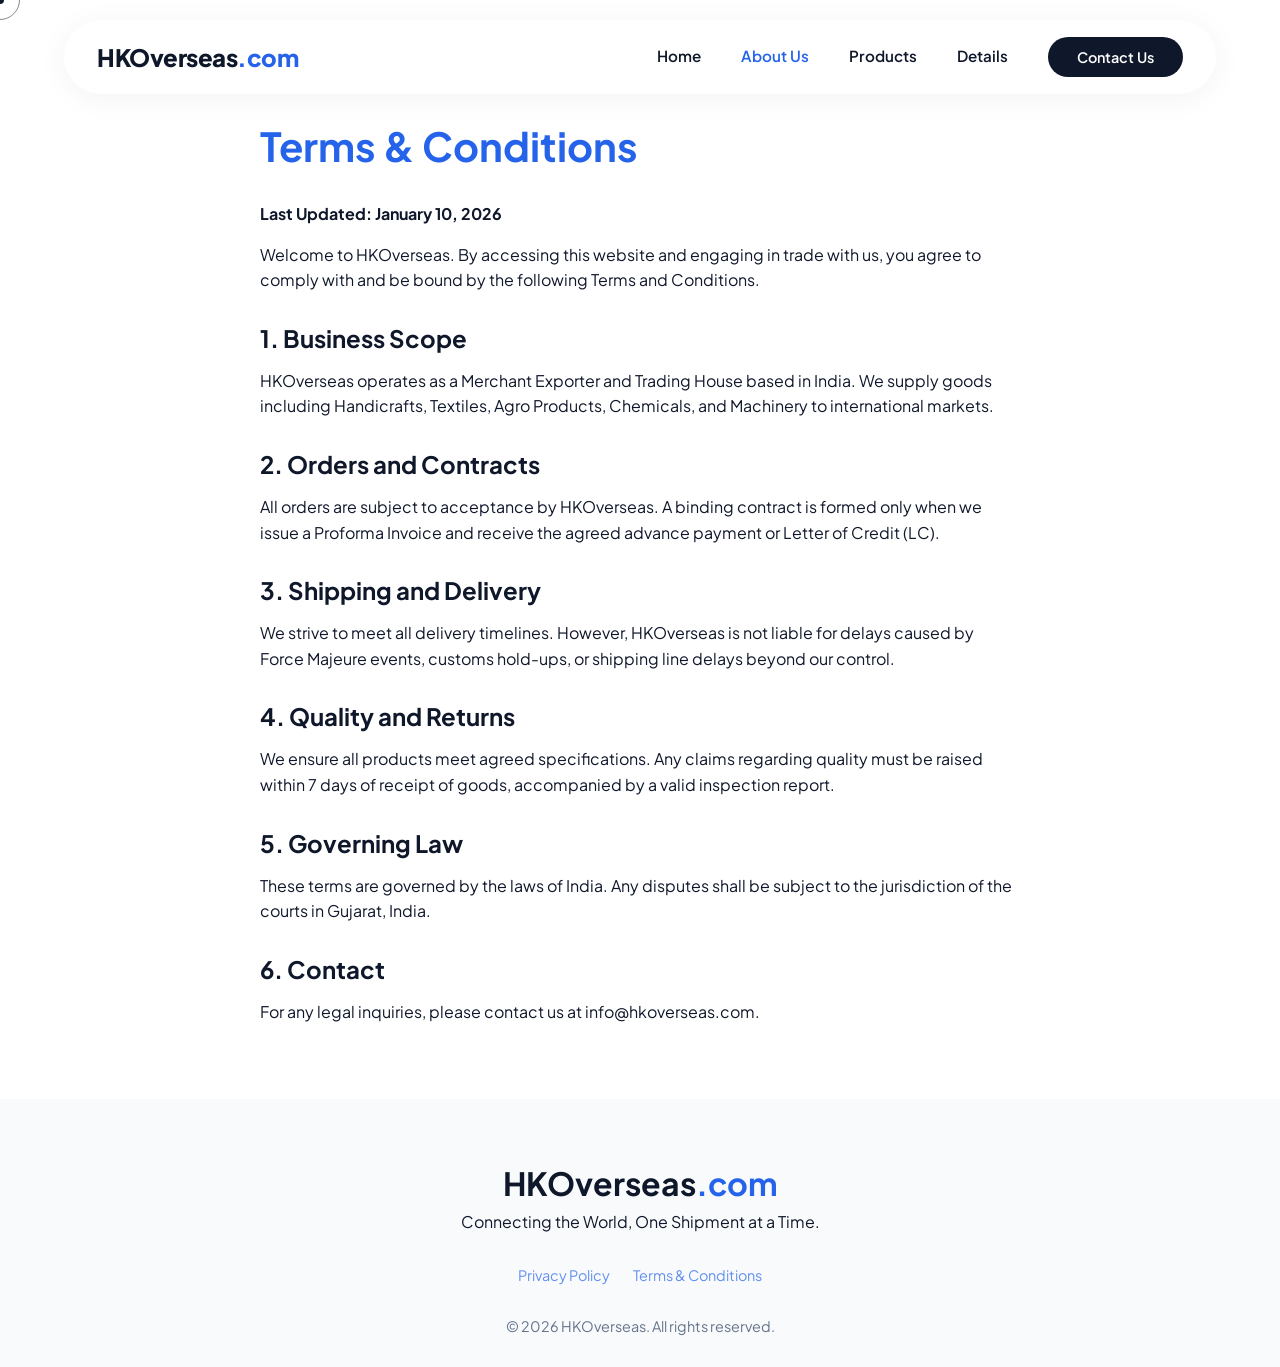
<file: terms.html>
<!DOCTYPE html>
<html lang="en">

<head>
    <meta charset="UTF-8">
    <meta name="viewport" content="width=device-width, initial-scale=1.0">

    <!-- Primary SEO Meta Tags -->
    <title>Terms & Conditions | HKOverseas - Export Import Trading Terms</title>
    <meta name="description"
        content="HKOverseas Terms and Conditions for international trade. Import/Export policies, shipping guidelines, and business terms for trading with India's leading merchant exporter.">
    <meta name="author" content="HKOverseas">
    <meta name="robots" content="index, follow">
    <link rel="canonical" href="https://hkoverseas.com/terms.html">

    <!-- Open Graph Meta Tags -->
    <meta property="og:title" content="Terms & Conditions | HKOverseas">
    <meta property="og:description" content="Trading terms and conditions for HKOverseas import-export services.">
    <meta property="og:url" content="https://hkoverseas.com/terms.html">

    <!-- CSS -->
    <link rel="stylesheet" href="home/style.css">
    <link rel="stylesheet" href="home/content-protection.css">
    <link rel="stylesheet" href="home/custom_style.css">
    <!-- Font Awesome -->
    <link rel="stylesheet" href="https://cdnjs.cloudflare.com/ajax/libs/font-awesome/6.4.0/css/all.min.css">
    <!-- Google Fonts -->
    <link href="https://fonts.googleapis.com/css2?family=Plus+Jakarta+Sans:wght@400;500;600;700;800&display=swap"
        rel="stylesheet">
    <style>
        .legal-content {
            padding: 120px 20px 60px;
            max-width: 800px;
            margin: 0 auto;
        }

        .legal-content h1 {
            font-size: 2.5rem;
            margin-bottom: 30px;
            color: var(--primary);
        }

        .legal-content h2 {
            font-size: 1.5rem;
            margin-top: 30px;
            margin-bottom: 15px;
            color: var(--heading-color);
        }

        .legal-content p {
            margin-bottom: 15px;
            line-height: 1.6;
            color: var(--text-color);
        }
    </style>
</head>

<body oncontextmenu="return false" onselectstart="return false" ondragstart="return false">

    <!-- Custom Cursor -->
    <div class="cursor-dot" data-cursor-dot></div>
    <div class="cursor-outline" data-cursor-outline></div>

    <!-- Navbar -->
    <nav class="navbar">
        <div class="container nav-wrapper">
            <a href="index.html" class="logo mobile-text-sm" style="cursor: none;">HKOverseas<span
                    class="dot">.com</span></a>
            <div class="menu-toggle">
                <span class="bar"></span>
                <span class="bar"></span>
                <span class="bar"></span>
            </div>
            <ul class="nav-menu">
                <li><a href="home.html" class="nav-link mobile-text-sm" style="cursor: none;">Home</a></li>
                <li><a href="about.html" class="nav-link active mobile-text-sm" style="cursor: none;">About Us</a></li>
                <li><a href="products.html" class="nav-link mobile-text-sm" style="cursor: none;">Products</a></li>
                <li><a href="details.html" class="nav-link mobile-text-sm" style="cursor: none;">Details</a></li>
                <li><a href="contact.html" class="btn-nav mobile-text-sm" style="cursor: none;">Contact Us</a></li>
            </ul>
        </div>
    </nav>

    <!-- Content -->
    <div class="legal-content">
        <h1>Terms & Conditions</h1>
        <p><strong>Last Updated: January 10, 2026</strong></p>

        <p>Welcome to HKOverseas. By accessing this website and engaging in trade with us, you agree to comply with and
            be bound by the following Terms and Conditions.</p>

        <h2>1. Business Scope</h2>
        <p>HKOverseas operates as a Merchant Exporter and Trading House based in India. We supply goods including
            Handicrafts, Textiles, Agro Products, Chemicals, and Machinery to international markets.</p>

        <h2>2. Orders and Contracts</h2>
        <p>All orders are subject to acceptance by HKOverseas. A binding contract is formed only when we issue a
            Proforma Invoice and receive the agreed advance payment or Letter of Credit (LC).</p>

        <h2>3. Shipping and Delivery</h2>
        <p>We strive to meet all delivery timelines. However, HKOverseas is not liable for delays caused by Force
            Majeure events, customs hold-ups, or shipping line delays beyond our control.</p>

        <h2>4. Quality and Returns</h2>
        <p>We ensure all products meet agreed specifications. Any claims regarding quality must be raised within 7 days
            of receipt of goods, accompanied by a valid inspection report.</p>

        <h2>5. Governing Law</h2>
        <p>These terms are governed by the laws of India. Any disputes shall be subject to the jurisdiction of the
            courts in Gujarat, India.</p>

        <h2>6. Contact</h2>
        <p>For any legal inquiries, please contact us at info@hkoverseas.com.</p>
    </div>

    <!-- Footer -->
    <footer>
        <div class="container footer-content">
            <div class="footer-brand text-center">
                <h2>HKOverseas<span class="dot">.com</span></h2>
                <p>Connecting the World, One Shipment at a Time.</p>
                <div class="socials">
                    <!-- Icons if needed -->
                </div>
                <div class="legal-links" style="margin-top: 20px;">
                    <a href="privacy.html"
                        style="color: var(--primary); margin: 0 10px; opacity: 0.7; text-decoration: none; cursor: none; font-size: 0.9rem;">Privacy
                        Policy</a>
                    <a href="terms.html"
                        style="color: var(--primary); margin: 0 10px; opacity: 0.7; text-decoration: none; cursor: none; font-size: 0.9rem;">Terms
                        & Conditions</a>
                </div>
                <div class="socials">
                </div>
                <p class="copyright mobile-text-xs" style="margin-top: 20px;">© 2026 HKOverseas. All rights reserved.
                </p>
            </div>
        </div>
    </footer>

    <!-- Scripts -->
    <script src="home/script.js"></script>
    <script src="home/content-protection.js"></script>
</body>

</html>
</file>
<file: home/style.css>
/* Modern Clean Reset */
:root {
    --bg-color: #FFFFFF;
    --text-main: #0F172A;
    --text-muted: #64748B;
    --primary: #2563EB;
    /* Bright Tech Blue */
    --accent: #F59E0B;
    /* Amber */
    --surface: #F8FAFC;
    --border: #E2E8F0;
    --font-heading: 'Plus Jakarta Sans', sans-serif;
}

* {
    margin: 0;
    padding: 0;
    box-sizing: border-box;
}

html,
body {
    width: 100%;
    margin: 0;
    padding: 0;
    overflow-x: hidden !important;
    position: relative;
    /* Fixes some mobile scroll issues */
}

body {
    font-family: var(--font-heading);
    background: var(--bg-color);
    color: var(--text-main);
    cursor: none;
    /* Custom Cursor */
}

a {
    text-decoration: none;
    color: inherit;
}

ul {
    list-style: none;
}

/* Custom Cursor */
.cursor-dot,
.cursor-outline {
    position: fixed;
    top: 0;
    left: 0;
    transform: translate(-50%, -50%);
    border-radius: 50%;
    z-index: 9999;
    pointer-events: none;
}

.cursor-dot {
    width: 8px;
    height: 8px;
    background-color: var(--text-main);
}

.cursor-outline {
    width: 40px;
    height: 40px;
    border: 1px solid rgba(15, 23, 42, 0.5);
    transition: width 0.2s, height 0.2s;
}

/* Preloader */
.preloader {
    position: fixed;
    inset: 0;
    background: #FFFFFF;
    z-index: 10000;
    display: flex;
    flex-direction: column;
    justify-content: center;
    align-items: center;
    gap: 1.5rem;
}

.loader-design {
    position: relative;
    width: 120px;
    height: 120px;
    display: flex;
    justify-content: center;
    align-items: center;
    overflow: visible;
}

.circular-loader {
    position: absolute;
    top: 0;
    left: 0;
    width: 100%;
    height: 100%;
    transform: rotate(-90deg);
}

.loader-bg {
    fill: none;
    stroke: #E2E8F0;
    stroke-width: 2;
}

.loader-progress {
    fill: none;
    stroke: var(--primary);
    stroke-width: 3;
    stroke-linecap: round;
    stroke-dasharray: 283;
    /* 2 * PI * 45 */
    stroke-dashoffset: 283;
    /* Start empty */
}

.loader-brand {
    font-size: 2rem;
    font-weight: 800;
    color: var(--text-main);
    letter-spacing: -1px;
}

.loader-percent {
    font-size: 1.1rem;
    font-weight: 600;
    color: var(--primary);
    font-family: monospace;
    /* Tech feel */
    letter-spacing: 1px;
}

/* Navbar */
.navbar {
    position: fixed;
    top: 20px;
    /* Floating from top */
    left: 50%;
    transform: translateX(-50%);
    width: 90%;
    /* Floating width */
    max-width: 1200px;
    padding: 1rem 2rem;
    z-index: 900;
    transition: all 0.4s cubic-bezier(0.19, 1, 0.22, 1);
    /* Smooth eased transition */
    background: rgba(255, 255, 255);
    border-radius: 50px;
    /* Pill shape */
    box-shadow: 0 4px 30px rgba(0, 0, 0, 0.05);
    /* Soft shadow */
    border: 1px solid rgba(255, 255, 255, 0.3);
}

.navbar.navbar-hidden {
    transform: translate(-50%, -150%);
    /* Hide upwards */
}

.navbar.scrolled {
    background: rgba(255, 255, 255);
    box-shadow: 0 10px 30px rgba(0, 0, 0, 0.1);
}

.nav-wrapper {
    display: flex;
    justify-content: space-between;
    align-items: center;
}

.logo {
    font-size: 1.5rem;
    font-weight: 800;
    letter-spacing: -0.5px;
    color: var(--text-main);
}

.dot {
    color: var(--primary);
}

.nav-menu {
    display: flex;
    gap: 2.5rem;
    align-items: center;
}

.nav-link {
    font-weight: 600;
    font-size: 0.95rem;
    color: var(--text-main);
    /* Dark Text */
    position: relative;
    overflow: hidden;
    display: inline-block;
    transition: color 0.3s;
}

.nav-link:hover,
.nav-link.active {
    color: var(--primary);
}

.nav-link::after {
    content: '';
    position: absolute;
    bottom: 0;
    left: 0;
    width: 0%;
    height: 2px;
    background: var(--primary);
    transition: 0.3s;
}

/* .nav-link:hover::after {
    width: 100%;
} */

.btn-nav {
    padding: 0.7rem 1.8rem;
    background: var(--text-main);
    color: #fff;
    border-radius: 50px;
    font-weight: 600;
    font-size: 0.9rem;
    transition: 0.3s;
    display: inline-block;
}

.btn-nav:hover {
    background: var(--primary);
    transform: translateY(-2px);
    color: #fff;
}

.btn-primary {
    padding: 0.8rem 2rem;
    background: var(--text-main);
    color: #fff;
    border-radius: 50px;
    font-weight: 600;
    transition: 0.3s;
    display: inline-block;
}

.btn-primary:hover {
    background: var(--primary);
    transform: translateY(-2px);
}

/* Mobile Menu Toggle (Hamburger) */
.menu-toggle {
    display: none;
    /* Hidden on Desktop */
    flex-direction: column;
    gap: 6px;
    cursor: pointer;
    z-index: 1002;
    /* Ensure above overlay */
}

.bar {
    width: 25px;
    height: 2.5px;
    background: var(--text-main);
    /* Dark bars */
    transition: 0.3s cubic-bezier(0.68, -0.55, 0.27, 1.55);
    border-radius: 2px;
}

/* Hero Section */
.hero-section {
    position: relative;
    min-height: 100vh;
    padding-top: 120px;
    padding-bottom: 50px;
    display: flex;
    flex-direction: column;
    align-items: center;
    justify-content: center;
    overflow: hidden;
}

.center-layout .hero-container {
    display: flex;
    flex-direction: column;
    align-items: center;
    gap: 3rem;
    z-index: 2;
}

.text-center {
    text-align: center;
}

.mx-auto {
    margin-left: auto;
    margin-right: auto;
}

.justify-center {
    justify-content: center;
}

/* Hero Visual */
.hero-visual {
    position: relative;
    width: 100%;
    max-width: 600px;
    /* Limit globe size */
    margin-top: -2rem;
}

.floating-globe {
    width: 100%;
    height: auto;
    filter: drop-shadow(0 20px 40px rgba(37, 99, 235, 0.2));
    animation: floatGlobe 6s ease-in-out infinite;
}

@keyframes floatGlobe {

    0%,
    100% {
        transform: translateY(0);
    }

    50% {
        transform: translateY(-20px);
    }
}

/* Floating Elements (Glass Cards) */
.float-card {
    position: absolute;
    background: rgba(255, 255, 255, 0.8);
    backdrop-filter: blur(12px);
    padding: 0.8rem 1.5rem;
    border-radius: 50px;
    box-shadow: 0 10px 30px rgba(0, 0, 0, 0.1);
    display: flex;
    align-items: center;
    gap: 0.8rem;
    font-weight: 600;
    font-size: 0.9rem;
    color: var(--text-main);
    border: 1px solid rgba(255, 255, 255, 0.5);
    white-space: nowrap;
}

.float-card i {
    color: var(--primary);
}

.card-1 {
    top: 20%;
    left: -10%;
    animation: floatCard 5s ease-in-out infinite 1s;
}

.card-2 {
    bottom: 20%;
    right: -5%;
    animation: floatCard 7s ease-in-out infinite 0.5s;
}

@keyframes floatCard {

    0%,
    100% {
        transform: translateY(0);
    }

    50% {
        transform: translateY(-15px);
    }
}

.hero-title {
    font-size: 5.5rem;
    /* Larger title */
    line-height: 1.1;
    font-weight: 800;
    margin-bottom: 2rem;
    letter-spacing: -2px;
}

.hero-title .line {
    justify-content: center;
}

.hero-desc {
    font-size: 1.25rem;
    color: var(--text-muted);
    margin-bottom: 2.5rem;
    max-width: 600px;
}

.hero-actions {
    display: flex;
    gap: 1rem;
    align-items: center;
}

.btn-secondary {
    padding: 0.8rem 2rem;
    border: 1px solid var(--border);
    border-radius: 50px;
    font-weight: 600;
    display: flex;
    align-items: center;
    gap: 0.5rem;
    transition: 0.3s;
}

.btn-secondary:hover {
    background: var(--surface);
    border-color: var(--text-main);
}

.btn-secondary i {
    font-size: 0.8rem;
}

/* Scroll Indicator */
.scroll-indicator {
    position: absolute;
    bottom: 50px;
    left: 50px;
    width: 100px;
    height: 100px;
}

.scroll-circle {
    animation: spin 10s linear infinite;
}

.scroll-arrow {
    position: absolute;
    top: 50%;
    left: 50%;
    transform: translate(-50%, -50%);
}

@keyframes spin {
    100% {
        transform: rotate(360deg);
    }
}

/* Marquee */
.marquee-section {
    background: var(--text-main);
    color: #fff;
    padding: 1.5rem 0;
    overflow: hidden;
    white-space: nowrap;
    transform: rotate(-1deg) scale(1.05);
    /* Stylish tilt */
    margin: 5rem 0;
}

.marquee-content {
    display: inline-block;
    font-size: 1.5rem;
    font-weight: 700;
    text-transform: uppercase;
    animation: marquee 20s linear infinite;
}

.separator {
    margin: 0 2rem;
    color: var(--primary);
}

@keyframes marquee {
    0% {
        transform: translateX(0);
    }

    100% {
        transform: translateX(-50%);
    }
}

/* About Section */
.about-section {
    padding: 100px 0;
    position: relative;
    overflow: hidden;
}

.about-wrapper {
    display: grid;
    grid-template-columns: 1fr 1fr;
    gap: 6rem;
    align-items: center;
}

/* About Visual */
.about-visual {
    position: relative;
}

.image-wrapper {
    position: relative;
    border-radius: 40px;
    overflow: hidden;
    box-shadow: 0 30px 60px rgba(0, 0, 0, 0.1);
}

.image-wrapper img {
    width: 100%;
    height: auto;
    display: block;
    transition: transform 0.5s ease;
}

.about-visual:hover img {
    transform: scale(1.05);
    /* Subtle zoom on hover */
}

.floating-stat {
    position: absolute;
    bottom: 30px;
    right: 30px;
    /* Aligned right on desktop */
    background: rgba(255, 255, 255, 0.9);
    backdrop-filter: blur(12px);
    padding: 1.5rem 2rem;
    border-radius: 30px;
    box-shadow: 0 20px 40px rgba(0, 0, 0, 0.15);
    display: flex;
    align-items: center;
    gap: 1rem;
    border: 1px solid rgba(255, 255, 255, 1);
}

.stat-num {
    font-size: 2.5rem;
    font-weight: 800;
    color: var(--primary);
    line-height: 1;
}

.stat-label {
    font-size: 0.9rem;
    font-weight: 700;
    color: var(--text-main);
    line-height: 1.3;
}

/* About Content */
.about-text h2 {
    margin-bottom: 2rem;
}

.about-text p {
    font-size: 1.1rem;
    color: var(--text-muted);
    line-height: 1.8;
    margin-bottom: 2rem;
}

.about-features {
    display: grid;
    grid-template-columns: 1fr;
    gap: 1rem;
    margin-bottom: 3rem;
}

.about-features li {
    display: flex;
    align-items: center;
    gap: 1rem;
    font-weight: 600;
    color: var(--text-main);
}

.about-features i {
    color: var(--primary);
    font-size: 1.2rem;
}

/* Stats */
.stats-grid {
    display: grid;
    grid-template-columns: repeat(3, 1fr);
    gap: 1.5rem;
    padding-top: 2rem;
    border-top: 1px solid var(--border);
}

.stat-box h3 {
    font-size: 2.5rem;
    font-weight: 800;
    color: var(--text-main);
    margin-bottom: 0.2rem;
}

.stat-box p {
    font-size: 0.9rem;
    color: var(--text-muted);
    font-weight: 600;
    text-transform: uppercase;
    letter-spacing: 0.5px;
}

/* Process Section (Timeline) */
.process-section {
    padding: 100px 0;
    background: var(--surface);
}

.process-timeline {
    display: flex;
    justify-content: space-between;
    align-items: flex-start;
    position: relative;
    gap: 2rem;
    padding-top: 2rem;
}

.process-step {
    flex: 1;
    text-align: center;
    position: relative;
    transition: transform 0.3s ease;
    padding: 0 1rem;
}

.process-step:hover {
    transform: translateY(-10px);
}

.step-icon {
    width: 80px;
    height: 80px;
    background: #F8FAFC;
    border: 1px solid var(--border);
    border-radius: 50%;
    display: flex;
    align-items: center;
    justify-content: center;
    margin: 0 auto 1.5rem;
    position: relative;
    z-index: 2;
    transition: 0.3s;
}

.step-icon i {
    font-size: 1.8rem;
    color: var(--primary);
}

.process-step:hover .step-icon {
    background: var(--primary);
    border-color: var(--primary);
    box-shadow: 0 10px 20px rgba(37, 99, 235, 0.2);
}

.process-step:hover .step-icon i {
    color: #fff;
}

.step-number {
    position: absolute;
    top: -5px;
    right: -5px;
    width: 30px;
    height: 30px;
    background: var(--accent);
    color: #fff;
    border-radius: 50%;
    font-size: 0.8rem;
    font-weight: 700;
    display: flex;
    align-items: center;
    justify-content: center;
    border: 2px solid #fff;
}

.process-step h3 {
    font-size: 1.25rem;
    font-weight: 700;
    margin-bottom: 0.8rem;
    color: var(--text-main);
}

.process-step p {
    font-size: 0.95rem;
    color: var(--text-muted);
    line-height: 1.6;
}

.step-connector {
    flex: 1;
    height: 2px;
    background-image: linear-gradient(to right, var(--border) 50%, transparent 50%);
    background-size: 10px 100%;
    background-repeat: repeat-x;
    margin-top: 40px;
    /* Aligns with icon center */
    opacity: 0.5;
}

/* CTA */

.cursor-dot-cta,
.cursor-outline-cta {
    position: fixed;
    top: 0;
    left: 0;
    transform: translate(-50%, -50%);
    border-radius: 50%;
    z-index: 9999;
    pointer-events: none;
}

.cursor-dot-cta {
    width: 8px;
    height: 8px;
    background-color: var(--text-main);
}

.cursor-outline-cta {
    width: 40px;
    height: 40px;
    border: 1px solid rgba(15, 23, 42, 0.5);
    transition: width 0.2s, height 0.2s;
}

.cta-section {
    margin-left: 10px;
    margin-right: 10px;
    margin-top: 50px;
    margin-bottom: 50px;
}

.cta-inner {
    background: var(--text-main);
    color: #fff;
    border-radius: 30px;
    padding: 5rem;
    text-align: center;
    max-width: 1000px;
    margin: 0 auto;
    position: relative;
    overflow: hidden;
}

.cta-inner::before {
    content: '';
    position: absolute;
    top: 50%;
    left: 50%;
    width: 600px;
    height: 600px;
    background: var(--text-main);
    border-radius: 50%;
    filter: blur(100px);
    opacity: 0.2;
    transform: translate(-50%, -50%);
}

.btn-white {
    display: inline-block;
    background: #fff;
    color: var(--text-main);
    padding: 1rem 3rem;
    border-radius: 50px;
    font-weight: 700;
    margin-top: 2rem;
    transition: 0.3s;
}

.btn-white:hover {
    color: white;
    background-color: var(--primary);
    transform: scale(1.05);
}

/* Footer */
footer {
    padding: 4rem 0 2rem;
    background: var(--surface);
    text-align: center;
}

.footer-brand h2 {
    font-size: 2rem;
    margin-bottom: 0.5rem;
}

.socials {
    margin: 2rem 0;
}

.socials a {
    display: inline-flex;
    width: 40px;
    height: 40px;
    background: #fff;
    border: 1px solid var(--border);
    border-radius: 50%;
    align-items: center;
    justify-content: center;
    margin: 0 0.5rem;
    transition: 0.3s;
}

.socials a:hover {
    background: var(--primary);
    color: #fff;
    border-color: var(--primary);
}

.copyright {
    color: var(--text-muted);
    font-size: 0.9rem;
}


/* =========================================
   Responsive Design (Mobile Optimization)
   ========================================= */

/* Tablet (1024px) */
@media (max-width: 1024px) {

    .cursor-dot,
    .cursor-outline {
        display: none;
    }

    /* Disable custom cursor on touch */

    .hero-title {
        font-size: 4rem;
    }

    .hero-content {
        max-width: 100%;
        text-align: center;
        margin-top: 2rem;
    }

    /* Mobile Navbar Floating Adjustments */
    .navbar {
        width: 95%;
        /* Wider on mobile */
        padding: 0.8rem 1.5rem;
        top: 15px;
    }

    /* Ensure Mobile Menu covers everything despite floating navbar */
    .nav-menu {
        position: fixed;
        top: 0;
        right: -100%;
        width: 100%;
        /* Force full viewport coverage */
        height: 100vh;
        border-radius: 0;
        /* No radius for full screen overlay */
    }

    /* About Section Mobile */
    .about-wrapper {
        gap: 3rem;
        grid-template-columns: 1fr;
    }

    .about-visual {
        order: -1;
        margin-bottom: 2rem;
    }

    .floating-stat {
        bottom: 20px;
        right: 20px;
        padding: 1rem 1.5rem;
    }

    .stat-num {
        font-size: 2rem;
    }

    .stats-grid {
        gap: 2rem;
        text-align: center;
        /* Keep 3 cols on tablet, stack on phone if needed */
    }
}

/* Mobile Devices (768px) */
@media (max-width: 768px) {

    /* Mobile Menu */
    .menu-toggle {
        display: flex;
    }

    /* Mobile Dropdown Menu */
    .nav-menu {
        position: absolute;
        top: calc(100% + 15px);
        left: 0;
        width: 100%;
        height: auto;
        background: rgba(255, 255, 255);
        flex-direction: column;
        justify-content: flex-start;
        align-items: center;
        padding: 1.5rem;
        border-radius: 24px;
        box-shadow: 0 10px 40px rgba(0, 0, 0, 0.1);
        border: 1px solid rgba(255, 255, 255, 0.5);
        gap: 1.5rem;

        /* Hidden State */
        opacity: 0;
        visibility: hidden;
        transform: translateY(-20px);
        transition: all 0.3s cubic-bezier(0.4, 0, 0.2, 1);
    }

    .nav-menu.active {
        opacity: 1;
        visibility: visible;
        transform: translateY(0);
        right: 0;
        /* Resetting inherited right */
    }

    .nav-link {
        font-size: 1.1rem;
        /* Smaller font as requested implicitly via utilities */
        font-weight: 600;
        color: var(--text-main);
        width: 100%;
        text-align: center;
        display: block;
        padding: 0.5rem 0;
    }

    .btn-nav {
        width: 100%;
        text-align: center;
        justify-content: center;
        font-size: 1rem;
        padding: 0.8rem 2rem;
    }

    /* Hamburger Animation */
    .menu-toggle.open .bar:nth-child(1) {
        transform: rotate(45deg) translate(6px, 6px);
    }

    .menu-toggle.open .bar:nth-child(2) {
        opacity: 0;
    }

    .menu-toggle.open .bar:nth-child(3) {
        transform: rotate(-45deg) translate(6px, -7px);
    }

    /* Typography & Spacing */
    .hero-section {
        min-height: 100vh;
        padding-top: 100px;
        justify-content: center;
    }

    .hero-title {
        font-size: 2.5rem;
        letter-spacing: -1px;
    }

    .hero-title .line {
        justify-content: center;
    }

    .section-heading {
        font-size: 2.2rem;
    }

    .about-section,
    .services-section,
    .process-section {
        padding: 4rem 0;
    }

    /* Stats */
    .stats-grid {
        grid-template-columns: 1fr;
        gap: 2rem;
    }

    .stat-box {
        border: none;
        border-bottom: 1px solid var(--border);
        padding-bottom: 2rem;
    }

    /* Process (Mobile) */
    .process-timeline {
        flex-direction: column;
        gap: 3rem;
        padding-top: 0;
    }

    .process-step {
        width: 100%;
        padding: 0;
    }

    .step-connector {
        display: none;
        /* Hide horizontal connector on mobile */
    }

    .step-icon {
        margin-bottom: 1rem;
    }

    /* CTA */
    .cta-inner {
        padding: 3rem 1.5rem;
    }

    .floating-card {
        width: 90%;
        right: 5%;
        bottom: 20px;
    }

    .scroll-circle {
        animation: spin 10s linear infinite;
    }

    .scroll-arrow {
        position: absolute;
        right: -1010%;
        transform: translate(-50%, -50%);
    }

    /* Scroll Indicator Mobile Fix */
    .scroll-indicator {
        display: flex !important;
        left: -1010%;
        transform: translateX(-50%);
        bottom: 30px;
        width: 80px;
        height: 80px;
    }

    .scroll-text textPath {
        font-size: 10px;

        /* Smaller text for mobile */
    }

    /* Mobile Text Utilities */
    .mobile-text-sm {
        font-size: 0.9rem !important;
    }

    .mobile-text-xs {
        font-size: 0.75rem !important;
    }
}

/* =========================================
   About Page Styles
   ========================================= */

.page-header {
    padding: 180px 0 80px;
    background: linear-gradient(to bottom, #F8FAFC, #FFFFFF);
    text-align: center;
}

.section-padding {
    padding: 100px 0;
}

.bg-surface {}

.founder-quote {
    margin-top: 2rem;
    padding: 2rem;
    background: #F8FAFC;
    border-left: 4px solid var(--primary);
    border-radius: 0 20px 20px 0;
}

.founder-quote i {
    color: var(--primary);
    font-size: 1.5rem;
    margin-bottom: 1rem;
}

.founder-quote p {
    font-size: 1.1rem;
    font-style: italic;
    color: var(--text-main);
    margin-bottom: 1rem;
}

/* Global Reach Section */
.reach-grid {
    display: grid;
    grid-template-columns: 1fr 1fr;
    gap: 4rem;
    align-items: center;
}

.reach-lists {
    display: grid;
    grid-template-columns: 1fr 1fr;
    gap: 2rem;
    margin-top: 2rem;
}

.list-group h4 {
    font-size: 1.2rem;
    margin-bottom: 1.5rem;
    display: flex;
    align-items: center;
    gap: 0.5rem;
    color: var(--primary);
}

.list-group ul {
    list-style: none;
}

.list-group li {
    margin-bottom: 0.8rem;
    padding-left: 1.5rem;
    position: relative;
    font-weight: 500;
    color: var(--text-main);
}

.list-group li::before {
    content: '•';
    color: var(--primary);
    position: absolute;
    left: 0;
    font-weight: bold;
}

.reach-map {
    display: flex;
    justify-content: center;
    align-items: center;
}

/* Responsive About */
@media (max-width: 1024px) {
    .reach-grid {
        grid-template-columns: 1fr;
        text-align: center;
    }

    .reach-lists {
        text-align: left;
    }

    .reach-map {
        order: -1;
        margin-bottom: 2rem;
    }
}

@media (max-width: 768px) {
    .reach-lists {
        grid-template-columns: 1fr;
        gap: 2rem;
    }
}

/* =========================================
   Services & Products Page Styles
   ========================================= */

.row {
    display: flex;
    flex-wrap: wrap;
    gap: 4rem;
}

.row.align-center {
    align-items: center;
}

.products-text {
    flex: 1;
    min-width: 300px;
}

.products-visual {
    flex: 1;
    min-width: 300px;
}

.product-img {
    width: 100%;
    border-radius: 30px;
    box-shadow: 0 20px 40px rgba(0, 0, 0, 0.1);
}

.product-list {
    display: flex;
    flex-direction: column;
    gap: 1.5rem;
}

.product-item {
    display: flex;
    align-items: flex-start;
    gap: 1.2rem;
    padding: 1.2rem;
    background: #fff;
    border-radius: 16px;
    border: 1px solid var(--border);
    transition: 0.3s;
}

.product-item:hover {
    border-color: var(--primary);
    transform: translateX(10px);
    box-shadow: 0 5px 15px rgba(0, 0, 0, 0.05);
}

.product-item i {
    font-size: 1.5rem;
    color: var(--primary);
    margin-top: 5px;
}

.product-item h4 {
    font-size: 1.1rem;
    margin-bottom: 0.3rem;
    color: var(--text-main);
}

.product-item p {
    font-size: 0.9rem;
    color: var(--text-muted);
}

@media (max-width: 900px) {
    .row {
        flex-direction: column;
    }

    .products-visual {
        order: -1;
    }
}

/* =========================================
   Updated Services Grid & Product Cards
   ========================================= */

.grid-3 {
    display: grid;
    grid-template-columns: repeat(auto-fit, minmax(300px, 1fr));
    gap: 2rem;
}

.product-grid {
    display: grid;
    grid-template-columns: repeat(auto-fit, minmax(280px, 1fr));
    gap: 2.5rem;
}

.product-card {
    background: #fff;
    border-radius: 20px;
    overflow: hidden;
    box-shadow: 0 10px 30px rgba(0, 0, 0, 0.05);
    transition: 0.3s;
    border: 1px solid var(--border);
}

.product-card:hover {
    transform: translateY(-10px);
    box-shadow: 0 20px 40px rgba(0, 0, 0, 0.1);
    border-color: var(--primary);
}

.prod-img {
    height: 220px;
    width: 100%;
    position: relative;
    overflow: hidden;
}

.prod-img img {
    width: 100%;
    height: 100%;
    object-fit: cover;
    transition: 0.5s;
}

.product-card:hover .prod-img img {
    transform: scale(1.1);
}

.prod-cat {
    position: absolute;
    top: 15px;
    right: 15px;
    background: rgba(255, 255, 255, 0.9);
    padding: 5px 15px;
    border-radius: 20px;
    font-size: 0.8rem;
    font-weight: 700;
    color: var(--primary);
    backdrop-filter: blur(5px);
}

.prod-details {
    padding: 1.5rem;
}

.prod-details h4 {
    font-size: 1.25rem;
    font-weight: 700;
    margin-bottom: 0.5rem;
    color: var(--text-main);
}

.prod-details p {
    font-size: 0.95rem;
    color: var(--text-muted);
    margin-bottom: 1.5rem;
    line-height: 1.5;
}

.prod-specs {
    list-style: none;
    border-top: 1px solid var(--border);
    padding-top: 1rem;
}

.prod-specs li {
    font-size: 0.9rem;
    color: var(--text-main);
    margin-bottom: 0.5rem;
    display: flex;
    align-items: center;
    gap: 0.5rem;
}

/* =========================================
   About Page White Theme Update
   ========================================= */

.bg-white {
    background: #FFFFFF;
}

.display-title {
    font-size: 3rem;
    font-weight: 800;
    line-height: 1.2;
    margin-bottom: 1.5rem;
    color: var(--text-main);
}

.lead-text {
    font-size: 1.2rem;
    color: var(--text-muted);
    max-width: 800px;
    line-height: 1.8;
}

/* Founder Card */
.founder-section {
    margin-top: 4rem;
}

.founder-card {
    display: flex;
    align-items: center;
    gap: 4rem;
    background: #FFFFFF;
    border-radius: 40px;
    padding: 3rem;
    box-shadow: 0 40px 100px rgba(0, 0, 0, 0.05);
    /* Premium soft shadow */
    border: 1px solid rgba(0, 0, 0, 0.03);
}

.founder-img {
    flex: 0 0 400px;
    height: 500px;
    border-radius: 30px;
    overflow: hidden;
    position: relative;
}

.founder-img img {
    width: 100%;
    height: 100%;
    object-fit: cover;
    transition: 0.5s;
}

.founder-card:hover .founder-img img {
    transform: scale(1.05);
}

.founder-content {
    flex: 1;
}

.founder-content h3 {
    font-size: 1rem;
    text-transform: uppercase;
    letter-spacing: 2px;
    color: var(--primary);
    margin-bottom: 2rem;
    font-weight: 700;
}

.quote-icon {
    font-size: 2rem;
    color: var(--accent);
    margin-bottom: 1rem;
    opacity: 0.3;
}

.founder-message {
    font-size: 1.5rem;
    line-height: 1.6;
    font-weight: 500;
    color: var(--text-main);
    font-style: italic;
    margin-bottom: 2.5rem;
}

.founder-info h4 {
    font-size: 1.25rem;
    margin-bottom: 0.2rem;
    color: var(--text-main);
}

.founder-info span {
    color: var(--text-muted);
    font-size: 0.95rem;
}

/* Mobile Responsive */
@media (max-width: 900px) {
    .display-title {
        font-size: 2.5rem;
    }

    .founder-card {
        flex-direction: column;
        padding: 2rem;
        gap: 2rem;
        text-align: center;
    }

    .founder-img {
        flex: none;
        width: 100%;
        height: 350px;
    }

    .founder-message {
        font-size: 1.2rem;
    }
}

/* =========================================
   Fully Who We Are Styles
   ========================================= */

.col-text {
    flex: 1;
    min-width: 300px;
    padding-right: 2rem;
}

.col-image {
    flex: 1;
    min-width: 300px;
}

.rounded-img {
    border-radius: 30px;
    width: 100%;
    box-shadow: 0 20px 60px rgba(0, 0, 0, 0.1);
}

.body-text {
    font-size: 1.1rem;
    color: var(--text-muted);
    line-height: 1.8;
    margin-top: 1rem;
}

/* Vision & Mission */
.vision-mission-wrapper {
    display: flex;
    align-items: center;
    justify-content: center;
    gap: 3rem;
    margin: 6rem 0;
}

.vm-card {
    flex: 1;
    background: #F8FAFC;
    padding: 3rem;
    border-radius: 30px;
    text-align: center;
    transition: 0.3s;
}

.vm-card:hover {
    background: #fff;
    box-shadow: 0 20px 40px rgba(0, 0, 0, 0.05);
    transform: translateY(-5px);
}

/* Narrative Enhancements */
.image-frame {
    position: relative;
    display: inline-block;
}

.floating-badge {
    position: absolute;
    bottom: -30px;
    right: -30px;
    background: #FFFFFF;
    padding: 1rem 1.5rem;
    border-radius: 20px;
    box-shadow: 0 20px 40px rgba(0, 0, 0, 0.1);
    display: flex;
    align-items: center;
    gap: 1rem;
    border: 1px solid rgba(0, 0, 0, 0.05);
    animation: floatCard 4s ease-in-out infinite;
}

.floating-badge i {
    font-size: 2rem;
    color: var(--primary);
}

.floating-badge span {
    font-size: 0.9rem;
    font-weight: 700;
    line-height: 1.2;
    color: var(--text-main);
}

@media (max-width: 900px) {
    .floating-badge {
        right: 0;
        bottom: -20px;
    }
}

.vm-icon {
    font-size: 2.5rem;
    color: var(--primary);
    margin-bottom: 1.5rem;
}

.vm-card h3 {
    font-size: 1.5rem;
    margin-bottom: 1rem;
    color: var(--text-main);
}

.vm-card p {
    color: var(--text-muted);
    font-size: 1rem;
    line-height: 1.6;
}

.vm-visual {
    flex: 0 0 300px;
    text-align: center;
}

.vm-visual img {
    width: 100%;
    filter: drop-shadow(0 20px 40px rgba(0, 0, 0, 0.15));
    animation: floatGlobe 6s ease-in-out infinite;
}

/* Values Grid */
.values-grid {
    display: grid;
    grid-template-columns: repeat(auto-fit, minmax(250px, 1fr));
    gap: 2rem;
    margin-top: 3rem;
}

.value-item {
    text-align: center;
    padding: 2rem;
}

.val-icon {
    width: 70px;
    height: 70px;
    background: var(--surface);
    color: var(--primary);
    border-radius: 50%;
    display: flex;
    align-items: center;
    justify-content: center;
    font-size: 1.8rem;
    margin: 0 auto 1.5rem;
    transition: 0.3s;
}

.value-item:hover .val-icon {
    background: var(--primary);
    color: #fff;
    transform: rotateY(180deg);
}

.value-item h4 {
    font-size: 1.2rem;
    margin-bottom: 0.8rem;
    color: var(--text-main);
}

.value-item p {
    color: var(--text-muted);
    font-size: 0.95rem;
}

/* Mobile Responsive Who We Are */
@media (max-width: 1024px) {
    .vision-mission-wrapper {
        flex-direction: column;
    }

    .vm-visual {
        order: -1;
        width: 200px;
    }

    .col-text {
        padding-right: 0;
        margin-bottom: 3rem;
    }
}

/* Export Services Section */
.export-services-grid {
    display: grid;
    grid-template-columns: repeat(auto-fit, minmax(250px, 1fr));
    gap: 2rem;
    margin-top: 3rem;
}

.export-service-card {
    background: #FFFFFF;
    padding: 2rem;
    border-radius: 20px;
    box-shadow: 0 10px 30px rgba(0, 0, 0, 0.05);
    border: 1px solid var(--border);
    transition: transform 0.3s ease, box-shadow 0.3s ease;
    text-align: center;
}

.export-service-card:hover {
    transform: translateY(-5px);
    box-shadow: 0 15px 40px rgba(37, 99, 235, 0.1);
    border-color: var(--primary);
}

.export-service-icon {
    width: 60px;
    height: 60px;
    background: var(--surface);
    border-radius: 50%;
    display: flex;
    align-items: center;
    justify-content: center;
    margin: 0 auto 1.5rem;
    color: var(--primary);
    font-size: 1.5rem;
    transition: 0.3s;
}

.export-service-card:hover .export-service-icon {
    background: var(--primary);
    color: #fff;
}

.export-service-card h4 {
    font-size: 1.2rem;
    margin-bottom: 1rem;
    color: var(--text-main);
}

.export-service-card p {
    color: var(--text-muted);
    font-size: 0.95rem;
    line-height: 1.6;
}

/* FAQ Section */
.faq-section {
    background: #FFFFFF;
}

.faq-container {
    max-width: 800px;
    margin: 0 auto;
}

.faq-item {
    border-bottom: 1px solid var(--border);
    margin-bottom: 1rem;
}

.faq-question {
    width: 100%;
    display: flex;
    justify-content: space-between;
    align-items: center;
    padding: 1.5rem 0;
    background: none;
    border: none;
    cursor: pointer;
    text-align: left;
    font-family: var(--font-heading);
    font-size: 1.1rem;
    font-weight: 600;
    color: var(--text-main);
    transition: color 0.3s;
}

.faq-question:hover {
    color: var(--primary);
}

.faq-toggle {
    font-size: 1rem;
    color: var(--primary);
    transition: transform 0.3s;
}

.faq-item.active .faq-toggle {
    transform: rotate(45deg);
    /* Turn + to x */
}

.faq-answer {
    max-height: 0;
    overflow: hidden;
    transition: max-height 0.3s cubic-bezier(0.4, 0, 0.2, 1);
}

.faq-answer p {
    padding-bottom: 1.5rem;
    color: var(--text-muted);
    line-height: 1.6;
}

/* Modern Countries We Serve Section */
.reach-grid-modern {
    display: grid;
    grid-template-columns: repeat(auto-fit, minmax(350px, 1fr));
    gap: 3rem;
    margin-top: 3rem;
}

.reach-card {
    background: #FFFFFF;
    border-radius: 24px;
    padding: 2.5rem;
    box-shadow: 0 10px 40px rgba(0, 0, 0, 0.08);
    /* Soft shadow */
    border: 1px solid var(--border);
    position: relative;
    overflow: hidden;
    transition: transform 0.3s ease;
}

.reach-card:hover {
    transform: translateY(-5px);
}

.reach-card::before {
    content: '';
    position: absolute;
    top: 0;
    right: 0;
    width: 150px;
    height: 150px;
    background: linear-gradient(135deg, transparent 50%, var(--surface) 50%);
    opacity: 0.6;
    border-radius: 0 0 0 100%;
}

.reach-icon {
    width: 60px;
    height: 60px;
    background: var(--surface);
    color: var(--primary);
    border-radius: 16px;
    display: flex;
    align-items: center;
    justify-content: center;
    font-size: 1.5rem;
    margin-bottom: 1.5rem;
}

.reach-card h3 {
    font-size: 1.5rem;
    margin-bottom: 1.5rem;
    color: var(--text-main);
    font-weight: 700;
}

.country-list {
    display: flex;
    flex-wrap: wrap;
    gap: 0.8rem;
}

.country-tag {
    display: inline-flex;
    align-items: center;
    background: var(--surface);
    padding: 0.6rem 1rem;
    border-radius: 50px;
    font-size: 0.9rem;
    font-weight: 600;
    color: var(--text-main);
    border: 1px solid var(--border);
    transition: 0.3s;
}

.country-tag:hover {
    background: var(--primary);
    color: #fff;
    border-color: var(--primary);
}

.country-tag i {
    margin-right: 0.5rem;
    font-size: 0.8rem;
}

/* Cursor White Variant for Dark Sections */
.cursor-dot.cursor-white {
    background-color: #FFFFFF !important;
}

.cursor-outline.cursor-white {
    border-color: rgba(255, 255, 255, 0.8) !important;
}

/* Company Details Grid */
.company-details-grid {
    display: grid;
    grid-template-columns: repeat(auto-fit, minmax(280px, 1fr));
    gap: 2rem;
    padding-bottom: 2rem;
}

.detail-card {
    background: #FFFFFF;
    padding: 2.5rem;
    border-radius: 24px;
    box-shadow: 0 10px 30px rgba(0, 0, 0, 0.05);
    border: 1px solid var(--border);
    transition: transform 0.3s ease, box-shadow 0.3s ease;
    text-align: center;
}

.detail-card:hover {
    transform: translateY(-5px);
    box-shadow: 0 20px 40px rgba(37, 99, 235, 0.1);
    border-color: var(--primary);
}

.detail-icon {
    width: 60px;
    height: 60px;
    background: var(--surface);
    color: var(--primary);
    border-radius: 50%;
    display: flex;
    align-items: center;
    justify-content: center;
    font-size: 1.5rem;
    margin: 0 auto 1.5rem;
    transition: 0.3s;
}

.detail-card:hover .detail-icon {
    background: var(--primary);
    color: #fff;
}

.detail-card h3 {
    font-size: 1.2rem;
    margin-bottom: 0.5rem;
    color: var(--text-main);
}

.detail-value {
    font-size: 1.1rem;
    font-weight: 700;
    color: var(--text-muted);
    word-break: break-word;
}

/* Certifications Grid */
.cert-grid {
    display: grid;
    grid-template-columns: repeat(auto-fit, minmax(150px, 1fr));
    gap: 2rem;
    justify-items: center;
    align-items: center;
}

.cert-card {
    background: #FFFFFF;
    padding: 2rem;
    border-radius: 20px;
    box-shadow: 0 4px 20px rgba(0, 0, 0, 0.05);
    border: 1px solid var(--border);
    width: 100%;
    aspect-ratio: 1/1;
    display: flex;
    flex-direction: column;
    justify-content: center;
    align-items: center;
    transition: 0.3s;
    text-align: center;
}

.cert-card:hover {
    transform: translateY(-5px);
    box-shadow: 0 15px 30px rgba(0, 0, 0, 0.1);
}

.cert-icon {
    font-size: 2.5rem;
    color: var(--primary);
    margin-bottom: 1rem;
}

.cert-name {
    font-weight: 700;
    color: var(--text-main);
    font-size: 1rem;
}

/* Premium Trust Enhancements */
.detail-card {
    position: relative;
    overflow: hidden;
    border: 1px solid rgba(226, 232, 240, 0.8);
    background: linear-gradient(145deg, #ffffff, #f8fafc);
}

.detail-card::after {
    content: '';
    position: absolute;
    top: 0;
    left: 0;
    width: 100%;
    height: 4px;
    background: linear-gradient(90deg, var(--primary), var(--accent));
    opacity: 0;
    transition: 0.3s;
}

.detail-card:hover::after {
    opacity: 1;
}

.verified-badge {
    position: absolute;
    top: 1rem;
    right: 1rem;
    background: rgba(16, 185, 129, 0.1);
    color: #10B981;
    /* Green */
    font-size: 0.75rem;
    font-weight: 700;
    padding: 0.3rem 0.6rem;
    border-radius: 50px;
    display: flex;
    align-items: center;
    gap: 0.3rem;
}

.cert-card {
    border: 1px solid rgba(226, 232, 240, 0.8);
    position: relative;
    background: #FFFFFF;
}

.cert-card::before {
    content: '';
    position: absolute;
    inset: 0;
    border-radius: 20px;
    padding: 2px;
    background: linear-gradient(135deg, rgba(37, 99, 235, 0.2), rgba(245, 158, 11, 0.2));
    -webkit-mask: linear-gradient(#fff 0 0) content-box, linear-gradient(#fff 0 0);
    -webkit-mask-composite: xor;
    mask-composite: exclude;
    pointer-events: none;
}

.cert-icon {
    font-size: 3rem;
    background: -webkit-linear-gradient(45deg, var(--primary), var(--accent));
    -webkit-background-clip: text;
    -webkit-text-fill-color: transparent;
    filter: drop-shadow(0 10px 20px rgba(37, 99, 235, 0.2));
}

/* Product Page Styles */
.category-filter {
    display: flex;
    justify-content: center;
    gap: 1rem;
    flex-wrap: wrap;
    margin-bottom: 3rem;
    padding: 1rem;
    width: fit-content;
    margin-left: auto;
    margin-right: auto;
}

.cat-btn {
    padding: 0.8rem 2rem;
    border-radius: 30px;
    border: 1px solid var(--border);
    background: transparent;
    cursor: none;
    /* Custom cursor */
    font-weight: 600;
    font-size: 1rem;
    color: var(--text-muted);
    transition: 0.3s cubic-bezier(0.4, 0, 0.2, 1);
}

.cat-btn:hover,
.cat-btn.active {
    background: var(--primary);
    color: #fff;
    border-color: var(--primary);
    transform: translateY(-2px);
    box-shadow: 0 10px 20px rgba(37, 99, 235, 0.2);
}

/* Enhanced Product Card */
.product-card-enhanced {
    background: #fff;
    border-radius: 24px;
    overflow: hidden;
    box-shadow: 0 10px 40px rgba(0, 0, 0, 0.05);
    transition: 0.4s ease;
    border: 1px solid rgba(226, 232, 240, 0.8);
    display: flex;
    flex-direction: column;
    height: 100%;
}

.product-card-enhanced:hover {
    transform: translateY(-10px);
    box-shadow: 0 20px 60px rgba(0, 0, 0, 0.1);
    border-color: var(--primary);
}

.pc-img-wrapper {
    position: relative;
    height: 250px;
    overflow: hidden;
}

.pc-img-wrapper img {
    width: 100%;
    height: 100%;
    object-fit: cover;
    transition: 0.5s;
}

.product-card-enhanced:hover .pc-img-wrapper img {
    transform: scale(1.1);
}

.pc-category-tag {
    position: absolute;
    top: 15px;
    right: 15px;
    background: rgba(255, 255, 255, 0.95);
    padding: 6px 14px;
    border-radius: 20px;
    font-size: 0.75rem;
    font-weight: 700;
    color: var(--primary);
    box-shadow: 0 4px 10px rgba(0, 0, 0, 0.1);
}

.pc-content {
    padding: 1.5rem;
    flex: 1;
    display: flex;
    flex-direction: column;
}

.pc-content h3 {
    font-size: 1.25rem;
    font-weight: 700;
    margin-bottom: 0.5rem;
    color: var(--text-main);
}

.pc-desc {
    font-size: 0.95rem;
    color: var(--text-muted);
    margin-bottom: 1.5rem;
    line-height: 1.5;
    flex-grow: 1;
    /* Pushes button down */
}

.pc-btn {
    width: 100%;
    padding: 1rem;
    background: var(--text-main);
    color: #fff;
    border: none;
    border-radius: 12px;
    font-weight: 600;
    cursor: none;
    transition: 0.3s;
    display: flex;
    align-items: center;
    justify-content: center;
    gap: 0.5rem;
}

.pc-btn:hover {
    background: var(--primary);
    transform: translateY(-2px);
}

/* Hide filtered items */
.product-item-wrapper.hide {
    display: none;
}

/* Contact Page Specific Styles */
.contact-container {
    background: #fff;
    border-radius: 30px;
    box-shadow: 0 20px 60px rgba(0, 0, 0, 0.08);
    overflow: hidden;
    display: flex;
    flex-direction: column;
    margin-top: -50px;
    /* Overlap hero */
    position: relative;
    z-index: 10;
    border: 1px solid rgba(0, 0, 0, 0.05);
}

@media (min-width: 900px) {
    .contact-container {
        flex-direction: row;
    }
}

.contact-info-side {
    background: var(--primary);
    color: #fff;
    padding: 3rem;
    flex: 1;
    position: relative;
    overflow: hidden;
}

.contact-info-side h2 {
    font-size: 2rem;
    margin-bottom: 1.5rem;
    color: #fff;
}

.contact-info-side p {
    color: rgba(255, 255, 255, 0.9);
    margin-bottom: 3rem;
    line-height: 1.6;
}

.info-item {
    display: flex;
    align-items: center;
    gap: 1rem;
    margin-bottom: 2rem;
}

.info-item i {
    width: 50px;
    height: 50px;
    background: rgba(255, 255, 255, 0.1);
    border-radius: 50%;
    display: flex;
    justify-content: center;
    align-items: center;
    font-size: 1.2rem;
}

.contact-form-side {
    padding: 3rem;
    flex: 1.5;
    background: #fff;
}

.form-group {
    margin-bottom: 1.5rem;
}

.form-label {
    display: block;
    margin-bottom: 0.5rem;
    font-weight: 600;
    color: var(--text-main);
    font-size: 0.9rem;
}

.form-control {
    width: 100%;
    padding: 1rem;
    border: 1px solid var(--border);
    border-radius: 12px;
    font-family: inherit;
    font-size: 1rem;
    transition: 0.3s;
    background: #FAFAFA;
}

.form-control:focus {
    outline: none;
    border-color: var(--primary);
    background: #fff;
    box-shadow: 0 0 0 4px rgba(37, 99, 235, 0.1);
}

textarea.form-control {
    min-height: 120px;
    resize: vertical;
}

.submit-btn {
    width: 100%;
    padding: 1rem;
    background: var(--text-main);
    color: #fff;
    border: none;
    border-radius: 12px;
    font-weight: 700;
    font-size: 1rem;
    cursor: none;
    transition: 0.3s;
    display: flex;
    align-items: center;
    justify-content: center;
    gap: 0.5rem;
}

.submit-btn:hover {
    background: var(--primary);
    transform: translateY(-2px);
    box-shadow: 0 10px 20px rgba(37, 99, 235, 0.25);
}

/* Custom Select Dropdown Styling tweaks */
select.form-control {
    appearance: none;
    background-image: url("data:image/svg+xml;charset=UTF-8,%3csvg xmlns='http://www.w3.org/2000/svg' viewBox='0 0 24 24' fill='none' stroke='currentColor' stroke-width='2' stroke-linecap='round' stroke-linejoin='round'%3e%3cpolyline points='6 9 12 15 18 9'%3e%3c/polyline%3e%3c/svg%3e");
    background-repeat: no-repeat;
    background-position: right 1rem center;
    background-size: 1em;
}

/* Client Testimonial Section Styles */
.client-about-section {
    padding: 2rem 0;
}

.client-content-wrapper {
    display: flex;
    align-items: center;
    gap: 4rem;
    background: #FFFFFF;
    border-radius: 30px;
    padding: 3rem;
    box-shadow: 0 20px 60px rgba(0, 0, 0, 0.08);
    border: 1px solid rgba(226, 232, 240, 0.8);
    position: relative;
    overflow: hidden;
}

.client-content-wrapper::before {
    content: '';
    position: absolute;
    top: 0;
    left: 0;
    width: 100%;
    height: 100%;
    background: linear-gradient(135deg, rgba(37, 99, 235, 0.03) 0%, rgba(245, 158, 11, 0.03) 100%);
    pointer-events: none;
}

.client-image-container {
    flex: 0 0 350px;
    position: relative;
}

.client-image-frame {
    position: relative;
    width: 100%;
    height: 400px;
    border-radius: 24px;
    overflow: hidden;
    box-shadow: 0 20px 50px rgba(0, 0, 0, 0.15);
    transition: transform 0.5s ease;
}

.client-image-frame:hover {
    transform: scale(1.02);
}

.client-photo {
    width: 100%;
    height: 100%;
    object-fit: cover;
    filter: grayscale(0%);
    transition: 0.5s;
}

.client-image-frame:hover .client-photo {
    filter: grayscale(0%);
    transform: scale(1.05);
}

.client-badge {
    position: absolute;
    bottom: 20px;
    left: 50%;
    transform: translateX(-50%);
    background: rgba(255, 255, 255, 0.95);
    backdrop-filter: blur(10px);
    padding: 0.8rem 1.5rem;
    border-radius: 50px;
    display: flex;
    align-items: center;
    gap: 0.5rem;
    box-shadow: 0 10px 30px rgba(0, 0, 0, 0.15);
    border: 1px solid rgba(255, 255, 255, 0.8);
    font-weight: 700;
    font-size: 0.9rem;
    color: var(--text-main);
    animation: floatBadge 3s ease-in-out infinite;
}

@keyframes floatBadge {

    0%,
    100% {
        transform: translateX(-50%) translateY(0);
    }

    50% {
        transform: translateX(-50%) translateY(-10px);
    }
}

.client-badge i {
    color: #F59E0B;
    font-size: 1rem;
}

.client-details {
    flex: 1;
    position: relative;
    z-index: 1;
}

.quote-icon {
    font-size: 3rem;
    color: var(--primary);
    opacity: 0.2;
    margin-bottom: 1rem;
}

.client-name {
    font-size: 2rem;
    font-weight: 800;
    color: var(--text-main);
    margin-bottom: 0.5rem;
    line-height: 1.2;
}

.client-title {
    font-size: 1.1rem;
    color: var(--primary);
    font-weight: 600;
    margin-bottom: 1.5rem;
}

.client-quote {
    font-size: 1.15rem;
    line-height: 1.8;
    color: var(--text-muted);
    font-style: italic;
    margin: 2rem 0;
    padding-left: 1.5rem;
    border-left: 4px solid var(--primary);
    position: relative;
}

.client-stats {
    display: flex;
    gap: 3rem;
    margin-top: 2.5rem;
    padding-top: 2rem;
    border-top: 1px solid var(--border);
}

.stat-item {
    text-align: center;
}

.stat-number {
    font-size: 2.5rem;
    font-weight: 800;
    color: var(--primary);
    line-height: 1;
    margin-bottom: 0.5rem;
    background: -webkit-linear-gradient(45deg, var(--primary), var(--accent));
    -webkit-background-clip: text;
    -webkit-text-fill-color: transparent;
}

.stat-label {
    font-size: 0.9rem;
    font-weight: 600;
    color: var(--text-muted);
    text-transform: uppercase;
    letter-spacing: 0.5px;
}

/* Responsive Design for Client Section */
@media (max-width: 1024px) {
    .client-content-wrapper {
        flex-direction: column;
        gap: 2.5rem;
        padding: 2rem;
    }

    .client-image-container {
        flex: 0 0 auto;
        width: 100%;
        max-width: 350px;
    }

    .client-image-frame {
        height: 350px;
    }

    .client-stats {
        gap: 2rem;
    }

    .stat-number {
        font-size: 2rem;
    }
}

@media (max-width: 768px) {
    .client-image-frame {
        height: 300px;
    }

    .client-name {
        font-size: 1.5rem;
    }

    .client-quote {
        font-size: 1rem;
        padding-left: 1rem;
    }

    .client-stats {
        flex-direction: column;
        gap: 1.5rem;
        text-align: center;
    }

    .quote-icon {
        font-size: 2rem;
    }
}
</file>
<file: home/content-protection.css>
/* ==============================================
   AGGRESSIVE CONTENT PROTECTION STYLES
   ============================================== */

/* 1. Global Select Disable */
html,
body,
div,
span,
applet,
object,
iframe,
h1,
h2,
h3,
h4,
h5,
h6,
p,
blockquote,
pre,
a,
abbr,
acronym,
address,
big,
cite,
code,
del,
dfn,
em,
img,
ins,
kbd,
q,
s,
samp,
small,
strike,
strong,
sub,
sup,
tt,
var,
b,
u,
i,
center,
dl,
dt,
dd,
ol,
ul,
li,
fieldset,
form,
label,
legend,
table,
caption,
tbody,
tfoot,
thead,
tr,
th,
td,
article,
aside,
canvas,
details,
embed,
figure,
figcaption,
footer,
header,
hgroup,
menu,
nav,
output,
ruby,
section,
summary,
time,
mark,
audio,
video {
    -webkit-user-select: none !important;
    -moz-user-select: none !important;
    -ms-user-select: none !important;
    user-select: none !important;
    -webkit-touch-callout: none !important;
    /* iOS Safari */
    -webkit-user-drag: none !important;
    user-drag: none !important;
}

/* Allow selection in forms only */
input,
textarea {
    -webkit-user-select: text !important;
    -moz-user-select: text !important;
    -ms-user-select: text !important;
    user-select: text !important;
}

/* 2. Image Protection Shield */
img {
    pointer-events: none !important;
    /* Cannot click or hover */
    -webkit-user-drag: none !important;
}

/* 3. Print Protection */
@media print {

    html,
    body {
        display: none !important;
        /* Hides everything */
        height: 0 !important;
        overflow: hidden !important;
    }

    * {
        color: transparent !important;
        background: transparent !important;
        box-shadow: none !important;
        text-shadow: none !important;
    }

    body:after {
        content: "Printing is disabled directly. Please contact HKOverseas for official documents.";
        display: block !important;
        position: fixed;
        top: 50%;
        left: 50%;
        transform: translate(-50%, -50%);
        color: red !important;
        font-size: 24pt !important;
        font-weight: bold;
        text-align: center;
    }
}

/* 4. Secure Alert Box */
.secure-alert {
    position: fixed;
    top: 20px;
    right: -300px;
    /* Hidden */
    background: #e74c3c;
    color: white;
    padding: 12px 25px;
    border-radius: 8px;
    font-family: system-ui, -apple-system, sans-serif;
    font-weight: 600;
    box-shadow: 0 5px 15px rgba(0, 0, 0, 0.2);
    z-index: 2147483647;
    /* Max Z-Index */
    transition: right 0.3s cubic-bezier(0.175, 0.885, 0.32, 1.275);
    display: flex;
    align-items: center;
    gap: 10px;
    border-left: 4px solid rgba(255, 255, 255, 0.3);
}

.secure-alert.visible {
    right: 20px;
}

/* 5. INSTANT BLACKOUT OVERLAY */
#aggressive-blackout {
    position: fixed;
    top: 0;
    left: 0;
    width: 100vw;
    height: 100vh;
    background: #000;
    z-index: 2147483647;
    /* Max Z-Index */
    display: none;
    /* Hidden by default */
    align-items: center;
    justify-content: center;
    color: #444;
    font-size: 2rem;
    font-weight: 800;
    text-transform: uppercase;
    pointer-events: none;
    will-change: display;
    /* Hardware acceleration hint */
}

#aggressive-blackout.active {
    display: flex !important;
    pointer-events: all !important;
}

/* 6. STRICT CONTENT PROTECTION */
html {
    -webkit-user-select: none !important;
    -moz-user-select: none !important;
    -ms-user-select: none !important;
    user-select: none !important;
    -webkit-touch-callout: none !important;
}

/* Force unselectable on everything */
*,
*:before,
*:after {
    -webkit-user-select: none !important;
    user-select: none !important;
    -webkit-user-drag: none !important;
}

/* Allow inputs only */
input,
textarea {
    -webkit-user-select: text !important;
    user-select: text !important;
}

/* Hide scrollbar when blocked */
body.blocked {
    overflow: hidden !important;
}

@media print {
    html {
        background: #000 !important;
        display: none !important;
    }
}

/* Disable Context Menu Highlights */
body {
    -webkit-tap-highlight-color: transparent;
}
</file>
<file: home/custom_style.css>
/* --- Custom Dropdown Styles --- */
.custom-select-wrapper {
    position: relative;
    user-select: none;
    width: 100%;
}

.custom-select-wrapper select {
    display: none;
    /* Hide native select */
}

.custom-select-trigger {
    position: relative;
    display: flex;
    justify-content: space-between;
    align-items: center;
    width: 100%;
    padding: 1rem 1.5rem;
    font-size: 1rem;
    font-weight: 500;
    color: var(--text-color);
    background: #f8f9fa;
    /* Match input bg */
    border: 2px solid transparent;
    border-radius: 12px;
    cursor: pointer;
    transition: all 0.3s ease;
}

.custom-select-trigger:hover {
    background: #fff;
    border-color: rgba(0, 0, 0, 0.1);
    box-shadow: 0 5px 15px rgba(0, 0, 0, 0.05);
}

.custom-select-wrapper.open .custom-select-trigger {
    border-color: var(--primary);
    background: #fff;
    border-bottom-left-radius: 0;
    border-bottom-right-radius: 0;
}

.custom-options {
    position: absolute;
    display: block;
    top: 100%;
    left: 0;
    right: 0;
    border: 2px solid var(--primary);
    border-top: 0;
    background: #fff;
    transition: all 0.3s ease;
    opacity: 0;
    visibility: hidden;
    pointer-events: none;
    z-index: 100;
    border-bottom-left-radius: 12px;
    border-bottom-right-radius: 12px;
    box-shadow: 0 10px 20px rgba(0, 0, 0, 0.1);
    max-height: 200px;
    overflow-y: auto;
    transform: translateY(-10px);
}

.custom-select-wrapper.open .custom-options {
    opacity: 1;
    visibility: visible;
    pointer-events: all;
    transform: translateY(0);
}

.custom-option {
    position: relative;
    display: block;
    padding: 0.8rem 1.5rem;
    font-size: 0.95rem;
    font-weight: 500;
    color: var(--text-color);
    cursor: pointer;
    transition: all 0.2s;
}

.custom-option:hover {
    background-color: var(--background);
    color: var(--primary);
    padding-left: 1.8rem;
    /* Slight slide effect */
}

.custom-option.selected {
    color: var(--primary);
    background-color: rgba(var(--primary-rgb), 0.05);
    font-weight: 700;
}

.custom-select-trigger i {
    font-size: 0.8rem;
    color: var(--text-muted);
    transition: transform 0.3s;
}

.custom-select-wrapper.open .custom-select-trigger i {
    transform: rotate(180deg);
    color: var(--primary);
}

/* Placeholder styling */
.custom-select-trigger.placeholder-active span {
    color: var(--text-muted);
    opacity: 0.8;
}

/* --- Typewriter Effect --- */
.typewriter-cursor {
    display: inline-block;
    color: var(--primary);
    font-weight: 300;
    animation: blink 1s step-end infinite;
    margin-left: 2px;
}

@keyframes blink {

    from,
    to {
        opacity: 1;
    }

    50% {
        opacity: 0;
    }
}

/* --- Contact Page Overrides for Centered Form (Added Step 428) --- */
.contact-container {
    flex-direction: column !important;
    /* Force column layout to stack/center */
    align-items: center;
    /* Center items */
    max-width: 800px;
    /* Limit width */
    margin: -50px auto 0 auto;
    /* Center horizontally + negative top margin preserved */
    text-align: center;
    /* Optional: Ensure border/shadow looks good on just one box */
    /* border: 1px solid rgba(0,0,0,0.05); (already in base but useful to note) */
}

.contact-form-side {
    width: 100%;
    padding: 3rem 2rem;
    /* Add more padding for space */
}

/* Form Styling Update */
.contact-form-side form {
    text-align: left;
    max-width: 600px;
    /* Constrain form width so it doesn't stretch too wide */
    margin: 0 auto;
    /* Center the form itself */
}

/* Centered Header if present */
.contact-form-side h2 {
    text-align: center;
}

/* --- Multi-Select Button Styles --- */
.selection-grid {
    display: flex;
    flex-wrap: wrap;
    gap: 0.75rem;
    margin-top: 0.5rem;
}

.select-btn {
    padding: 0.6rem 1.2rem;
    border: 2px solid #e2e8f0;
    background: #f8fafc;
    color: var(--text-muted);
    border-radius: 50px;
    /* Pill shape */
    cursor: pointer;
    font-size: 0.9rem;
    font-weight: 500;
    transition: all 0.3s cubic-bezier(0.4, 0, 0.2, 1);
    white-space: nowrap;
}

.select-btn:hover {
    background: #fff;
    border-color: var(--accent);
    color: var(--accent);
    transform: translateY(-2px);
}

.select-btn.active {
    background: var(--primary);
    color: #fff;
    border-color: var(--primary);
    box-shadow: 0 4px 12px rgba(37, 99, 235, 0.2);
}

/* --- Trust Badges Section --- */
.trust-section {
    padding: 60px 20px;
    background: #fff;
    border-bottom: 1px solid #eee;
}

.trust-grid {
    display: grid;
    grid-template-columns: repeat(auto-fit, minmax(200px, 1fr));
    gap: 30px;
    max-width: 1200px;
    margin: 0 auto;
    text-align: center;
}

.trust-item {
    padding: 20px;
    transition: transform 0.3s cubic-bezier(0.175, 0.885, 0.32, 1.275);
}

.trust-item:hover {
    transform: translateY(-5px);
}

.trust-icon {
    font-size: 2.5rem;
    color: var(--primary);
    margin-bottom: 15px;
    height: 60px;
    width: 60px;
    line-height: 60px;
    border-radius: 50%;
    background: rgba(var(--primary-rgb), 0.05);
    display: inline-block;
}

.trust-item h3 {
    font-size: 1.1rem;
    margin-bottom: 10px;
    font-weight: 700;
}

.trust-item p {
    font-size: 0.9rem;
    color: var(--text-muted);
    line-height: 1.5;
}
</file>
